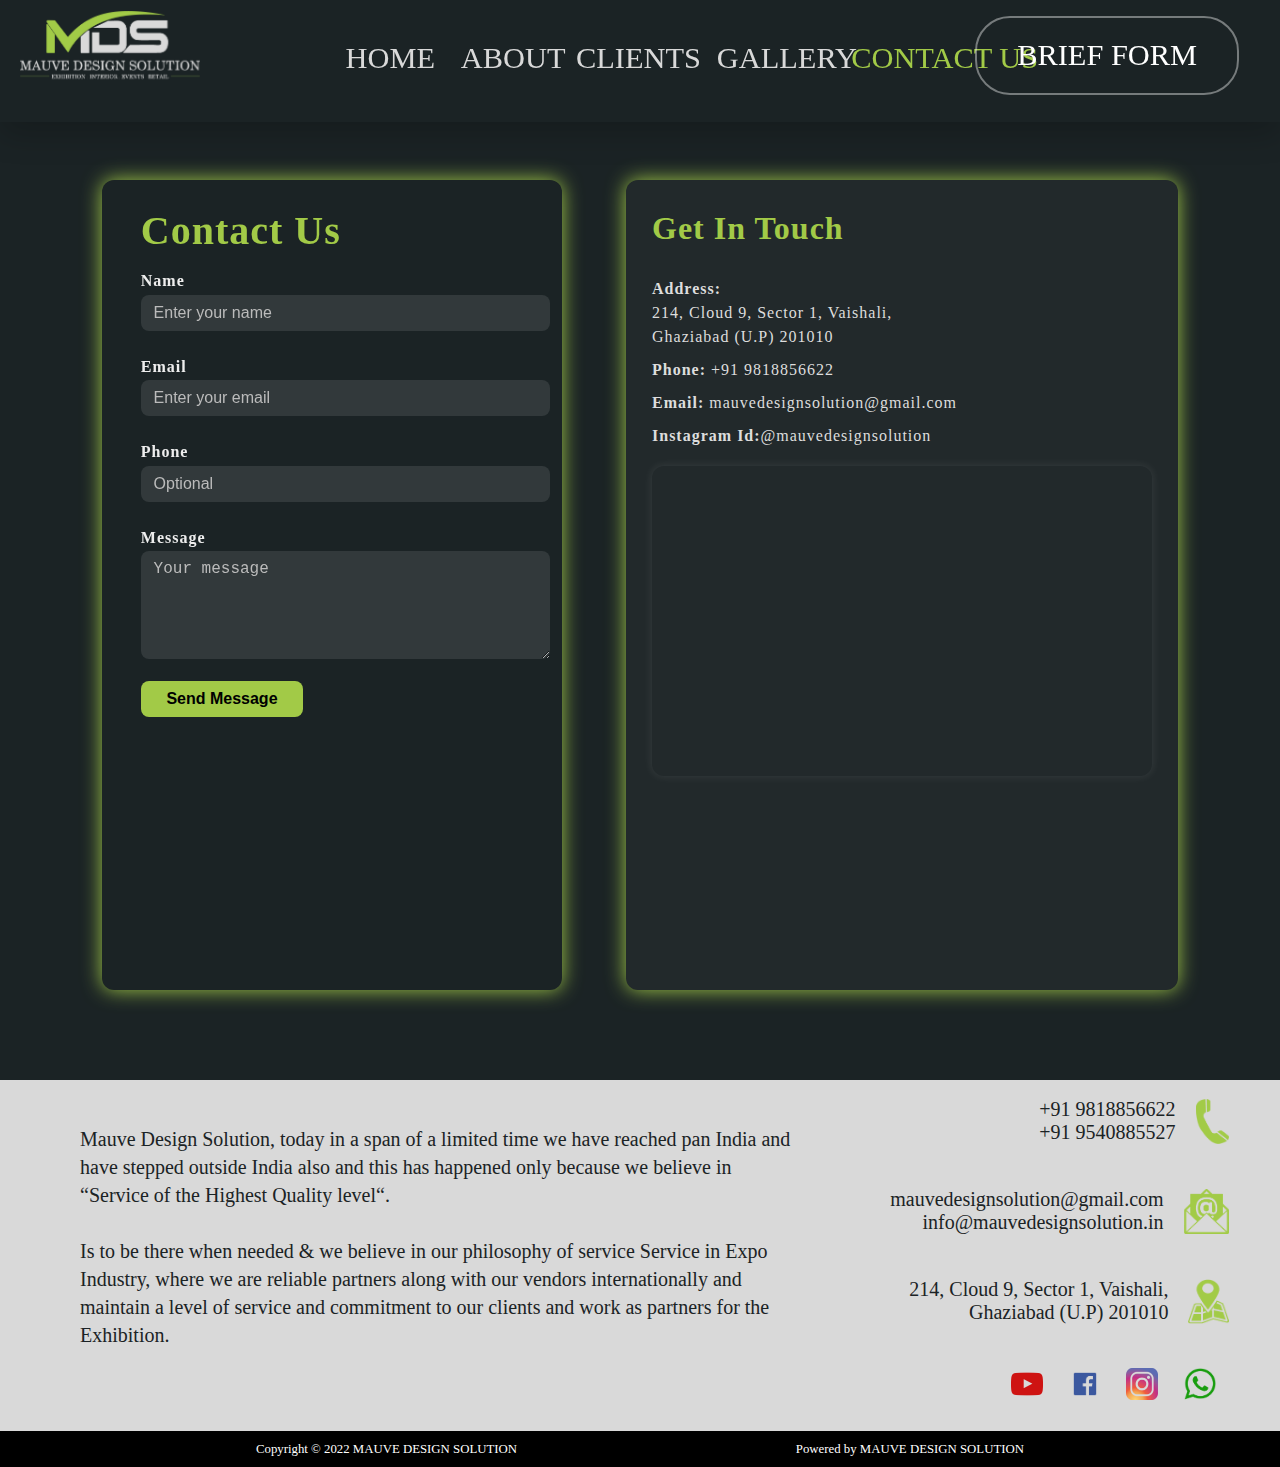
<file: index.html>
<!doctype html>
 <html>
  <head>
   <meta charset="utf-8">
	  <meta name="viewport" content="width=device-width, initial-scale=1.0"/>
      <title>Mauve Design</title>
	  
	  <link rel="stylesheet" type="text/css" href="contact-us.css">	
  </head>

    <body>

        <div class="header">
            <img src="logo_on_dark.png" class="logo">

          <a href="index.html">
            <div class="header_tab1">HOME</div>
          </a>
          
          <a href="about.html">
            <div class="header_tab2">ABOUT</div>
          </a>
          
          <a href="clients.html">
            <div class="header_tab3">CLIENTS</div>
          </a>   

          <a href="gallery.html">
            <div class="header_tab4">GALLERY</div>
          </a>
          
          <a href="contact_us.html">
            <div class="header_tab5">CONTACT US</div>
          </a>

         <!---->

        <a href="http://www.mauvedesignsolution.in/files/Design%20Breif%20Form_MDS.docx">
          <div class="brief-btn">BRIEF FORM</div>
        </a>   

        </div>
        <!--header ends here-->

        <!--page content-->
	
	<section class="main">
	
	<div class="page-container">
    <div class="form-container">
      <h1>Contact Us</h1>
      <form 
  action="https://formspree.io/f/mzdppkjq" 
  method="POST"
>
  <label for="name">Name</label>
  <input 
    type="text" 
    id="name" 
    name="name" 
    placeholder="Enter your name" 
    required
  >

  <label for="email">Email</label>
  <input 
    type="email" 
    id="email" 
    name="email" 
    placeholder="Enter your email" 
    required
  >

  <label for="phone">Phone</label>
  <input 
    type="tel" 
    id="phone" 
    name="phone" 
    placeholder="Optional"
  >

  <label for="message">Message</label>
  <textarea 
    id="message" 
    name="message" 
    rows="5" 
    placeholder="Your message" 
    required
  ></textarea>

  <!-- Formspree settings -->
  <input type="hidden" name="_subject" value="New Contact Enquiry - Mauve Design Solution">
  <input type="hidden" name="_template" value="table">
  <input 
  type="hidden" 
  name="_next" 
  value="https://yuktabisht.github.io/mauve/thankyou.html">

  <button type="submit">Send Message</button>
</form>
    </div>

    <div class="contact-info">
      <h2>Get In Touch</h2>
      <p><strong>Address:</strong><br>
      214, Cloud 9, Sector 1, Vaishali,<br> Ghaziabad (U.P) 201010
</p>

      <p><strong>Phone:</strong>  +91 9818856622
</p>
      <p><strong>Email:</strong> mauvedesignsolution@gmail.com</p>

      <p><strong>Instagram Id:</strong>@mauvedesignsolution</p>

      <div class="map">
         <iframe src="https://www.google.com/maps/embed?pb=!1m18!1m12!1m3!1d1806983.6632987447!2d75.27836097499998!3d27.80161381523122!2m3!1f0!2f0!3f0!3m2!1i1024!2i768!4f13.1!3m3!1m2!1s0x390cfb4870586943%3A0x49482c11a422f409!2sMauve%20Design%20Solution!5e0!3m2!1sen!2sin!4v1764932409775!5m2!1sen!2sin" width="500" height="300" style="border:0;" allowfullscreen="" loading="lazy" referrerpolicy="no-referrer-when-downgrade"></iframe>
      </div>
    </div>
  </div>

  <!--footer section starts here-->

  

 <div class="footer">
    <div class="footer-text-left">
        Mauve Design Solution, today in a span of a limited time we have reached pan India and have stepped outside India also and this has happened only because we believe in “Service of the Highest Quality level“.
        <br><br>
        Is to be there when needed & we believe in our philosophy of service Service in Expo Industry, where we are reliable partners along with our vendors internationally and maintain a level of service and commitment to our clients and work as partners for the Exhibition.
    </div>
 </div>

<div class="footer-text-right1">
    <p>
        +91 9818856622<br>
        +91 9540885527
    </p>
    <img src="call.png">
</div>

<div class="footer-text-right2">
    <p>
        mauvedesignsolution@gmail.com<br>
        info@mauvedesignsolution.in
    </p>
    <img src="maill.png">
</div>

<div class="footer-text-right3">
    <p>
        214, Cloud 9, Sector 1, Vaishali,<br> Ghaziabad (U.P) 201010
    </p>
    <img src="map.png">
</div>

<div class="social-links">
    <li>
        <a href="https://www.youtube.com/channel/UCSFI9fJzDw4PaG-OW31aw5Q"> <img src="youtube.png"> </a>
    </li>

    <li>
        <a href="https://www.facebook.com/mauvedesignsolution"> <img src="facebook.png"> </a>
    </li>

    <li>
        <a href="https://www.instagram.com/mauvedesign_22/?igshid=YmMyMTA2M2Y%3D"> <img src="instagram.png"> </a>
    </li>

    <li>
        <a href="https://wa.me/919876543210" target="_blank" style="text-decoration:none;"> <img src="whatsapp.png"> </a>
    </li>
</div>


<div class="footer-bottom">
    <span class="left">Copyright © 2022 MAUVE DESIGN SOLUTION</span>
    <span class="right">Powered by MAUVE DESIGN SOLUTION</span>
</div>


    </body>

 </html>
</file>
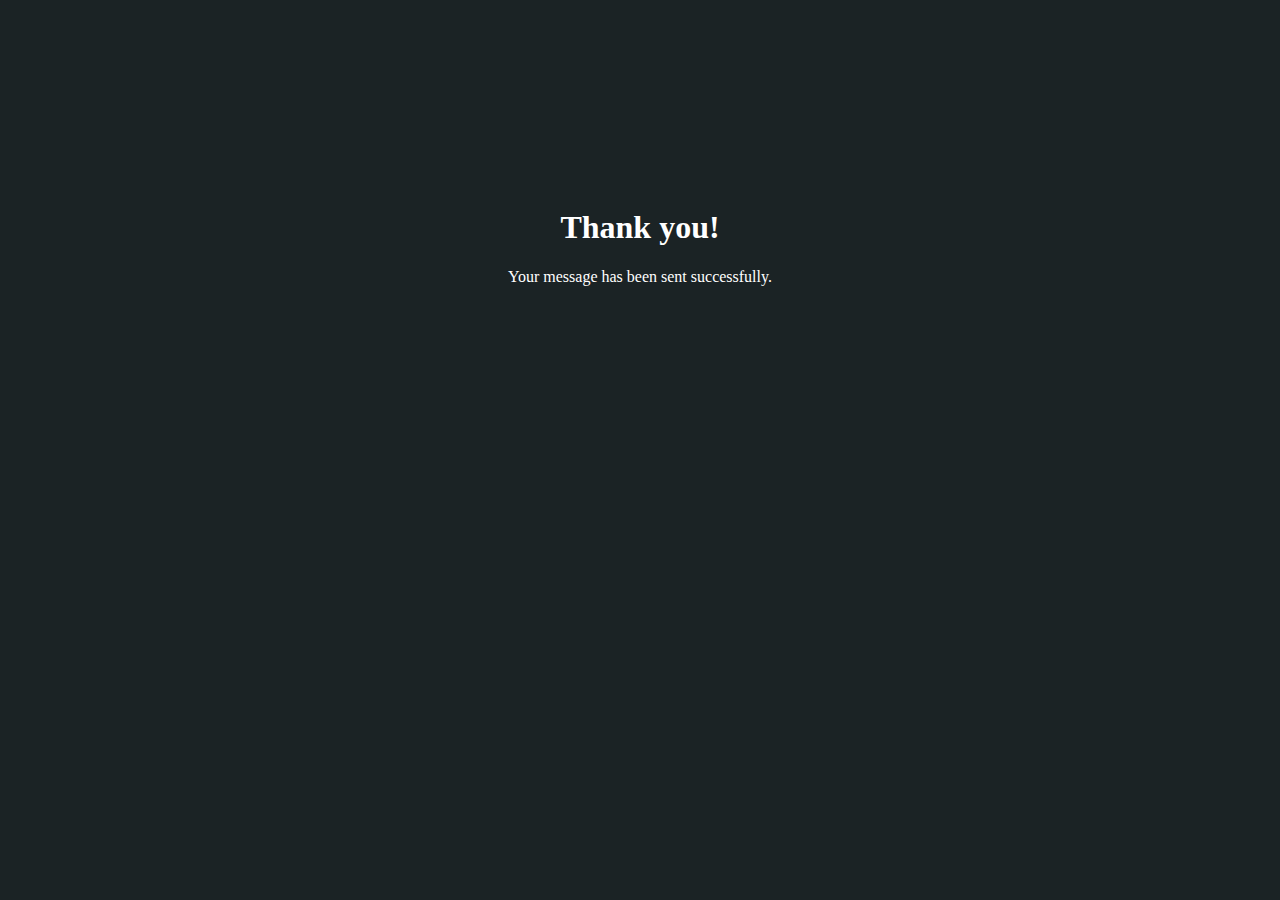
<file: thankyou.html>
<!DOCTYPE html>
<html>
<head>
  <meta charset="utf-8">
  <title>Thank You</title>
</head>
<body style="background:#1b2325;color:white;text-align:center;padding-top:20vh;font-family:bahnschrift;">
  <h1>Thank you!</h1>
  <p>Your message has been sent successfully.</p>
</body>
</html>
</file>
<file: contact-us.css>
*{
	padding:0;
   margin:0;
	scroll-behavior: smooth;
	
}

body{
	width:100%;
	height:100%;
	background: #1b2325;
    font-family:bahnschrift;
    
}

.header{
    background-color:#1b2325;
    height:13.5%;
    width:100%;
    position:fixed;
    top:0;
    left:0;
    box-shadow: 0 12px 30px rgba(0, 0, 0, 0.2);
    z-index:9999;
    
}

.logo{
    width:14%;
    height:auto;
    position:fixed;
    left:1.6%;
    top:1.2%;
}

.header_tab1,
.header_tab2,
.header_tab3,
.header_tab4,
.header_tab5{
    position:fixed;
    font-family:Bebas Neue Regular;
    font-size:1.9em;
    cursor:pointer;
    top:4.5%;
}


.header_tab1{left:27%; color:#d9d9d9;}
.header_tab2{left:36%; color:#d9d9d9;}
.header_tab3{left:45%; color:#d9d9d9;}
.header_tab4{left:56%; color:#d9d9d9;}
.header_tab5{left:66.5%; color:#a2ca47;}

.header_tab1:hover,
.header_tab2:hover,
.header_tab3:hover,
.header_tab4:hover,
.header_tab5:hover{
    color:#a2ca47;
}

.brief-btn {
    padding:20px 40px;
    border:2px solid rgba(255,255,255,0.4);
    border-radius:35px;
    font-family:Bebas Neue Regular;
    font-size:1.9em;
    color:white;
    cursor:pointer;
    position:fixed; 
    top:1.8%;
    right:3.2%;
}

.brief-btn:hover{
    border:2px solid #a2ca47;
}

/*header responsive*/

@media(max-width:600px){

.header{
    height:7%;
}

.logo{
    width:16%;
    left:2%;
    top:2%;
}

.header_tab1,
.header_tab2,
.header_tab3,
.header_tab4,
.header_tab5{
    font-size:0.8em;
    top:2.5%;
}


.header_tab1{left:24%; }
.header_tab2{left:33%; }
.header_tab3{left:42%;}
.header_tab4{left:53%; }
.header_tab5{left:64.5%;}



.brief-btn {
    padding:0.5px 10px;
    font-size:0.85em;
    top:2.1%;
    right:1.5%;
}

}


@media(min-width:600px) and (max-width:900px){

.header{
    height:11%;
}

.logo{
    width:18.5%;
    left:2%;
    top:2%;
}

.header_tab1,
.header_tab2,
.header_tab3,
.header_tab4,
.header_tab5{
    font-size:1.3em;
    top:4%;
}


.header_tab1{left:25%; }
.header_tab2{left:34%; }
.header_tab3{left:43%;}
.header_tab4{left:54%; }
.header_tab5{left:65.5%;}



.brief-btn {
    padding:8px 25px;
    font-size:1.3em;
    top:2.8%;
    right:3%;
}

}


@media(min-width:900px) and (max-width:1200px){
    .logo{
    width:14%;
    height:auto;
    position:fixed;
    left:3%;
    top:2.5%;
}

    .brief-btn {
    padding:10px 20px;
    top:2.7%;
    right:2.8%;
}
}


/*content*/
.page-container {
  display: flex;
  justify-content: space-between;
  padding: 5vh 8vw;
  gap: 5vw;
  min-height: 90vh;
	padding-top:20vh;
	
}

.form-container {
  flex: 1;
  background: #E0C3B5(255, 255, 255, 0.05);
  border-radius: 12px;
  padding: 3vh 3vw;
  backdrop-filter: blur(6px);
  box-shadow: 0 0 20px #a2ca47;
  letter-spacing:1px;
  animation: fadeIn 1s ease-in-out;
}

.form-container h1 {
  font-size: 2.5rem;
  margin-bottom: 2vh;
  color: #a2ca47;
}

label {
  display: block;
  margin: 1vh 0 0.5vh;
  font-weight: 600;
  color: #eee;
}

input,
textarea {
  width: 100%;
  padding: 1vh 1vw;
  border: none;
  border-radius: 8px;
  margin-bottom: 2vh;
  font-size: 1rem;
  background-color: rgba(255,255,255,0.1);
  color: white;
  outline: none;
}

input::placeholder,
textarea::placeholder {
  color: #bbb;
}

button {
  background-color: #a2ca47;
  color: black;
  border: none;
  border-radius: 8px;
  padding: 1vh 2vw;
  font-weight: bold;
  font-size: 1rem;
  cursor: pointer;
  transition: background-color 0.3s ease;
}

button:hover {
  background-color: #e5c164;
}

@media(max-width:600px){
  input,
textarea{
  font-size:0.85em;
}

.contact-info p {
  font-size:0.85em;
}

.contact-info{padding-top:10vh;
line-height:3vh;}
}

.contact-info {
  flex: 1;
  padding: 2vh 2vw;
  background-color: rgba(255, 255, 255, 0.03);
  border-radius: 12px;
  box-shadow: 0 0 20px #a2ca47;
  letter-spacing:1px;
  line-height:1.9;
  animation: fadeInRight 1s ease-in-out;
}

.contact-info h2 {
  font-size: 2rem;
  margin-bottom: 2vh;
  color: #a2ca47;
}

.contact-info p {
  margin: 1vh 0;
  line-height: 1.5;
  color: #ddd;
}

.map {
  margin-top: 2vh;
  border-radius: 12px;
  overflow: hidden;
  box-shadow: 0 0 10px rgba(255, 255, 255, 0.1);
}

@keyframes fadeIn {
  from { opacity: 0; transform: translateY(20px); }
  to { opacity: 1; transform: translateY(0); }
}

@keyframes fadeInRight {
  from { opacity: 0; transform: translateX(20px); }
  to { opacity: 1; transform: translateX(0); }
}



/*responsive*/

@media screen and (min-width:601px) and (max-width:768px){
	
	
	.page-container {
  flex-direction: column;
    align-items: center;
    gap: 4vh;
    padding: 5vh 5vw;
		margin-top:10vh;
		overflow: visible;
}

.form-container,
  .contact-info {
    width:70%;
    padding: 4vh 5vw;
  }
	
	

  .contact-info h2 {
    text-align: center;
  }

  .map iframe {
    width: 100%;
  }
}

@media screen and (max-width:600px){
	
	
	.page-container {
  flex-direction: column;
    align-items: center;
    gap: 4vh;
    padding: 5vh 5vw;
		margin-top:10vh;
		overflow: visible;
}

.form-container,
  .contact-info {
    width:70%;
    padding: 4vh 5vw;
  }
	
	

  .contact-info h2 {
    text-align: center;
  }

  .map iframe {
    width: 100%;
  }
}	


/**/



.footer{
    width:100%;
    height:39vh;
    position:absolute;
    top:120vh;
    background-color:#d9d9d9;
    z-index:1;
}

.footer-text-left{
    font-size:1.25em;
    color:#1b2325;
    font-family:bebas neue regular;
    position:absolute;
    padding:45px;
    padding-left:80px;
    width:56vw;
    line-height:1.4;
}

.footer-text-right1{ top:122vh; }
.footer-text-right2{ top:132vh; }
.footer-text-right3{ top:142vh;}

.footer-text-right1,
.footer-text-right2,
.footer-text-right3 {
    display: flex;
    align-items: center;
    justify-content: flex-end;
    gap: 20px;
   z-index:10;
    position: absolute;
    right: 4vw;
    font-family:bebas neue regular;
    font-size: 1.25em;
    font-weight:300;
    color: #1b2325;
    text-align: right; 
}

.footer-text-right1 img,
.footer-text-right2 img,
.footer-text-right3 img {
    height: 5vh;
    width: auto;
}

.social-links{
    display:flex;
    position:absolute;
    top:152vh;
    right:5vw;
    gap:2vw;
    z-index:5;
    list-style: none; 
    padding: 0;    
    margin: 0; 
}

.social-links img{
    width:2.5vw;
    height:auto;
}

.social-links li {
    list-style: none; 
}

.social-links li a img{
    transition:transform 0.3s ease, filter 0.3s ease;
}

.social-links li a:hover img{
    transform:scale(1.2);
    filter:brightness(1.2);
}




.footer-bottom {
    background: black;
    width: 100%;
    height: 4vh;
    display: flex;
    justify-content: space-between;
    align-items: center;
    padding: 0 20vw;   /* ← This creates spacing from left & right */
    position: absolute;
    top: 159vh;
    color: white;
    font-family: bahnschrift;
    font-size: 0.8rem;
    font-weight: 400;
    box-sizing: border-box; /* important for padding handling */
}

/*footer responsive*/

@media(max-width:600px){
    /* FOOTER */
    .footer{
    height:45vh;
    top:195vh;
}

    .footer-text-left {
        width: 92%;
        font-size: 0.75em;
        line-height:1;
        padding:15px 10px;
        text-align:right;
    }

    .footer-text-right1{ top:215vh; }
.footer-text-right2{ top:221vh; }
.footer-text-right3{ top:227vh;}

.footer-text-right1,
.footer-text-right2,
.footer-text-right3 {
    right: 4vw;
    font-size: 0.8em;
    font-weight:200;
    text-align: right; 
}

.footer-text-right1 img,
.footer-text-right2 img,
.footer-text-right3 img {
    height: 3vh;
    width: auto;
}

    .social-links {
        top: 235vh;
        padding-left: 30px;
        right:4.5vw;
        
    }

    .social-links img {
        width: 5vw;
    }

    .footer-bottom {
    height: 3vh;
    padding: 1vw 10vw; 
    top: 240vh;
    font-size: 0.5rem;
    font-weight: 200;
}

}


@media(max-width:900px) and (min-width:600px){
    /* FOOTER */
    .map{
    top:287vh;
}

.footer{
    height:37vh;
    top:175vh;
}

.footer-text-left{
    font-size:1em;
    padding:40px;
    width:45%;
}

.footer-text-right1{ top:180vh; }
.footer-text-right2{ top:186.5vh; }
.footer-text-right3{ top:193vh;}

.footer-text-right1,
.footer-text-right2,
.footer-text-right3 {
    font-size: 1em;
    font-weight:200;
}

.footer-text-right1 img,
.footer-text-right2 img,
.footer-text-right3 img {
    height: 4vh;
    width: auto;
}

.social-links{
    top:202.5vh;
}

.social-links img{
    width:3.5vw;
}


.footer-bottom {
    top: 212vh;
    font-size: 0.8rem;
}
}


@media (min-width:900px) and (max-width:1200px) {
   

.footer{
    height:38vh;
    top:120vh;
}

.footer-text-left{
    font-size:1.05em;
    padding:40px 80px;
    width:50%;
    letter-spacing:0.2px;
    line-height:1.2;
}

.footer-text-right1{ top:124vh; }
.footer-text-right2{ top:133vh; }
.footer-text-right3{ top:142vh;}

.footer-text-right1,
.footer-text-right2,
.footer-text-right3 {
    right: 1.5vw;
    font-size: 0.9em;
    font-weight:200;
}

.footer-text-right1 img,
.footer-text-right2 img,
.footer-text-right3 img {
    height: 4vh;
}

.social-links{
    top:150vh;
    right:3.5vw;
    gap:1.5vw;
}


.footer-bottom {
    top: 158vh;
}
}
</file>
